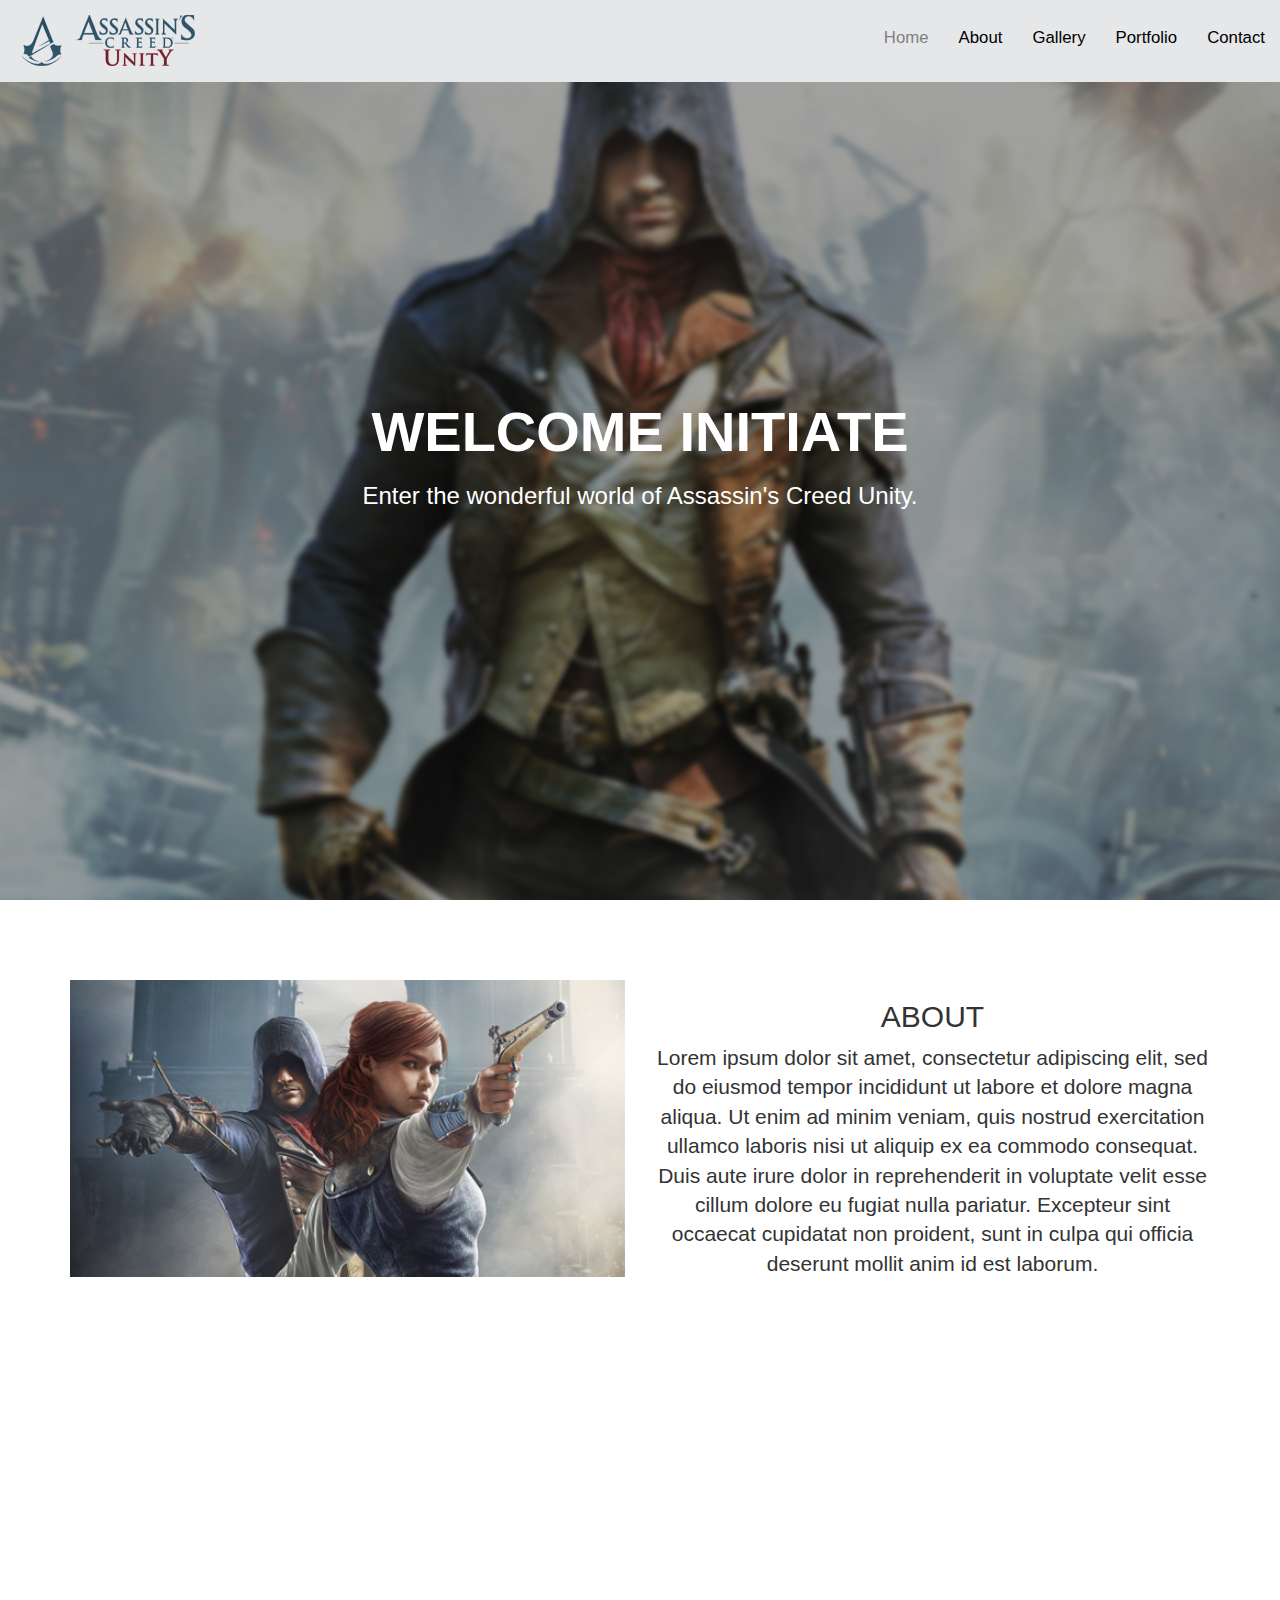
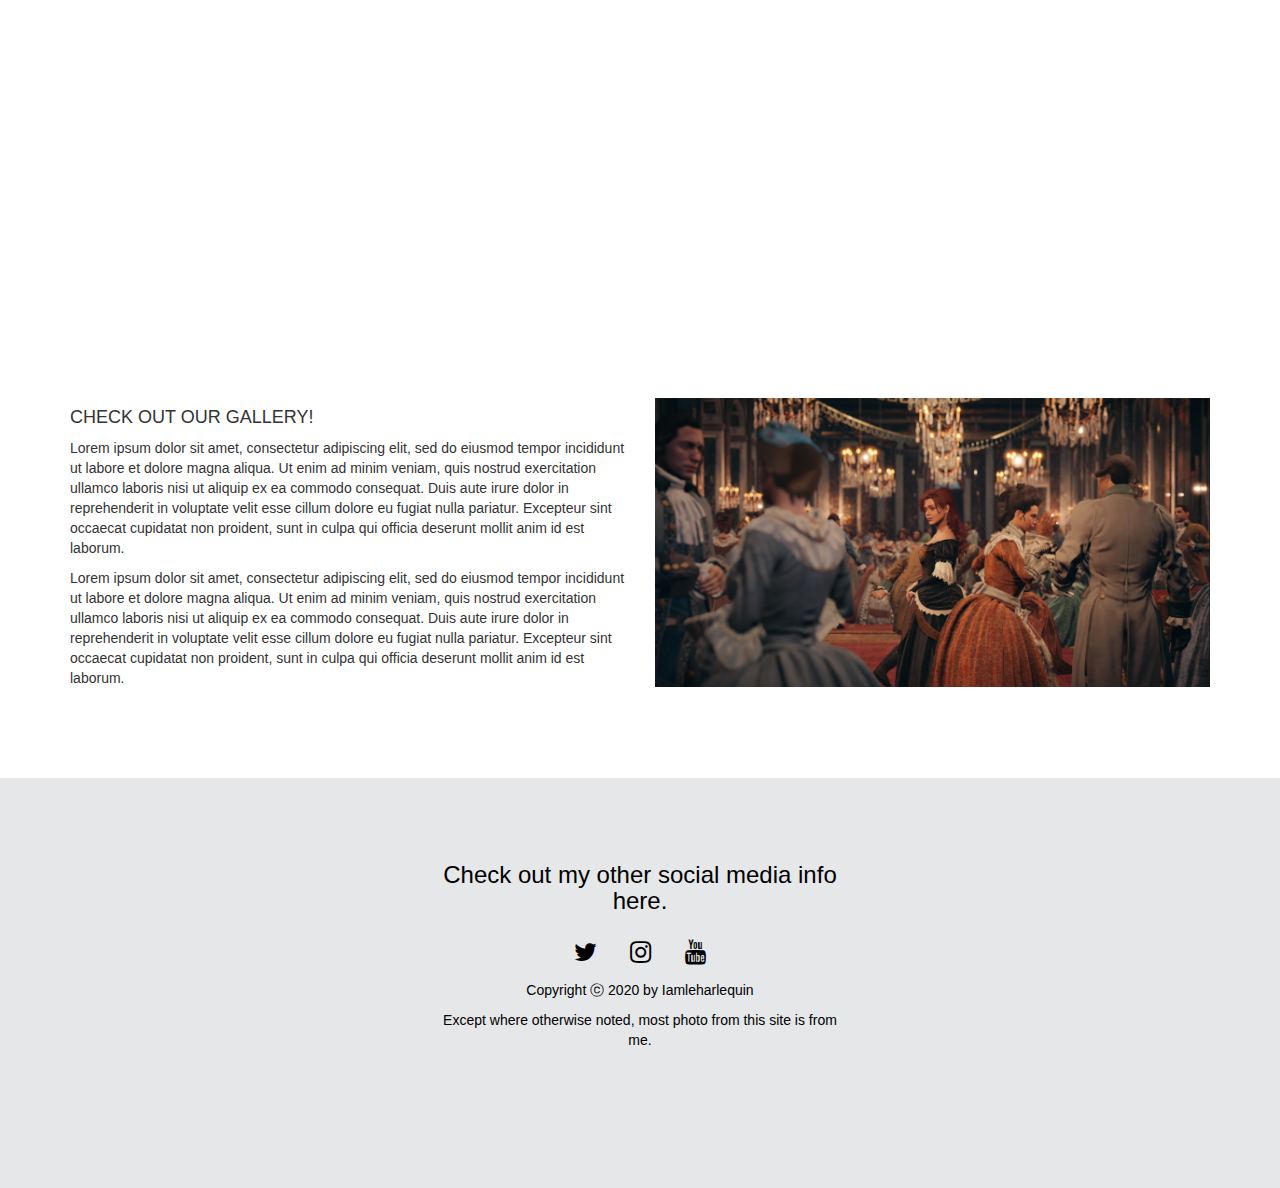
<file: landing_page/index.html>
<!DOCTYPE html>
<html>
<head>
  <title>AC UNITY FANGUIDE</title>
  <link rel = "icon" href = "img/icon.png" type = "image/x-icon"> 
  <meta name="viewport" content="width=device-width, initial-scale=1">
  <link rel="stylesheet" href="https://maxcdn.bootstrapcdn.com/bootstrap/3.3.7/css/bootstrap.min.css">
  <link rel="stylesheet" href="https://cdnjs.cloudflare.com/ajax/libs/font-awesome/4.7.0/css/font-awesome.min.css">
  <script src="https://ajax.googleapis.com/ajax/libs/jquery/3.2.1/jquery.min.js"></script>
  <script src="https://maxcdn.bootstrapcdn.com/bootstrap/3.3.7/js/bootstrap.min.js"></script>
  <link href="style.css" rel="stylesheet" />
</head>

<body>
    <nav class="navbar navbar-default navbar-fixed-top" role="navigation">
        <div class="container-fluid">
            <div class="navbar-header">
                <button type="button" class="navbar-toggle" data-toggle="collapse" data-target="#navbar-collapse-main">
                    <span class="sr-only">Toggle navigation</span>
                    <span class="icon-bar"></span>
                    <span class="icon-bar"></span>
                    <span class="icon-bar"></span>
                </button>
                <a class="navbar-logo" href="#"><img src="img/logo001.png"></a>
            </div>
            <div class="collapse navbar-collapse" id="navbar-collapse-main">
                <ul class="nav navbar-nav navbar-right">
                    <li><a class="active" href="#">Home</a></li>
                    <li><a href="#">About</a></li>
                    <li><a href="#">Gallery</a></li>
                    <li><a href="#">Portfolio</a></li>
                    <li><a href="#">Contact</a></li>
                </ul>
            </div>
        </div>
    </nav>

    <div id="home">
        <div class="landing-text">
            <h1>WELCOME INITIATE</h1>
            <h3>Enter the wonderful world of Assassin's Creed Unity.</h3>
            
        </div>
    </div>


    <div class="padding">
        <div class="container">
            <div class="row">
                <div class="col-sm-6 center">
                    <img src="img/ae.png">
                </div>
                <div class="col-sm-6 text-center">
                    <h2>ABOUT</h2>
                    <p class="lead">Lorem ipsum dolor sit amet, consectetur adipiscing elit, sed do eiusmod tempor incididunt ut labore et dolore magna aliqua. 
                        Ut enim ad minim veniam, quis nostrud exercitation ullamco laboris nisi ut aliquip ex ea commodo consequat. 
                        Duis aute irure dolor in reprehenderit in voluptate velit esse cillum dolore eu fugiat nulla pariatur. 
                        Excepteur sint occaecat cupidatat non proident, sunt in culpa qui officia deserunt mollit anim id est laborum.</p>
                        
                        
                </div>
            </div>
        </div>
    </div>

    <div id="fixed">

    </div>

    <div class="padding">
        <div class="container">
            <div class="row">
                <div class="col-sm-6">
                    <h4>CHECK OUT OUR GALLERY!</h4>
                    <p>Lorem ipsum dolor sit amet, consectetur adipiscing elit, sed do eiusmod tempor incididunt ut labore et dolore magna aliqua. 
                        Ut enim ad minim veniam, quis nostrud exercitation ullamco laboris nisi ut aliquip ex ea commodo consequat. 
                        Duis aute irure dolor in reprehenderit in voluptate velit esse cillum dolore eu fugiat nulla pariatur. 
                        Excepteur sint occaecat cupidatat non proident, sunt in culpa qui officia deserunt mollit anim id est laborum.</p>
                    <p>Lorem ipsum dolor sit amet, consectetur adipiscing elit, sed do eiusmod tempor incididunt ut labore et dolore magna aliqua. 
                        Ut enim ad minim veniam, quis nostrud exercitation ullamco laboris nisi ut aliquip ex ea commodo consequat. 
                        Duis aute irure dolor in reprehenderit in voluptate velit esse cillum dolore eu fugiat nulla pariatur. 
                        Excepteur sint occaecat cupidatat non proident, sunt in culpa qui officia deserunt mollit anim id est laborum.</p>
                        
                        
                </div>

                <div class="col-sm-6">
                    <img src="img/gallery.png">
                </div>
                
            </div>
        </div>
    </div>

    <footer class="container-fluid text-center">
        <div class="row">
            <div class="col-sm-4">
                
            </div>
            <div class="col-sm-4">
                <h3>Check out my other social media info here.</h3>
                <a href="https://twitter.com/YemQuin"><i class="fa fa-twitter"></i></a>
                <a href="https://www.instagram.com/harlientrash.cos/"><i class="fa fa-instagram"></i></a>
                <a href="https://www.youtube.com/channel/UCMg2jKuDtO7F-k5ptCAsQlw"><i class="fa fa-youtube"></i></a>

                <p>Copyright ⓒ 2020 by Iamleharlequin</p>
                <p>Except where otherwise noted, most photo from this site is from me.</p>
            </div>
            <div class="col-sm-4">
                
            </div>
        </div>
    </footer>













  <script src="https://code.jquery.com/jquery-3.4.1.slim.min.js" integrity="sha384-J6qa4849blE2+poT4WnyKhv5vZF5SrPo0iEjwBvKU7imGFAV0wwj1yYfoRSJoZ+n" crossorigin="anonymous"></script>
  <script src="https://cdn.jsdelivr.net/npm/popper.js@1.16.0/dist/umd/popper.min.js" integrity="sha384-Q6E9RHvbIyZFJoft+2mJbHaEWldlvI9IOYy5n3zV9zzTtmI3UksdQRVvoxMfooAo" crossorigin="anonymous"></script>
  <script src="https://stackpath.bootstrapcdn.com/bootstrap/4.4.1/js/bootstrap.min.js" integrity="sha384-wfSDF2E50Y2D1uUdj0O3uMBJnjuUD4Ih7YwaYd1iqfktj0Uod8GCExl3Og8ifwB6" crossorigin="anonymous"></script>


</body>
</html>
</file>
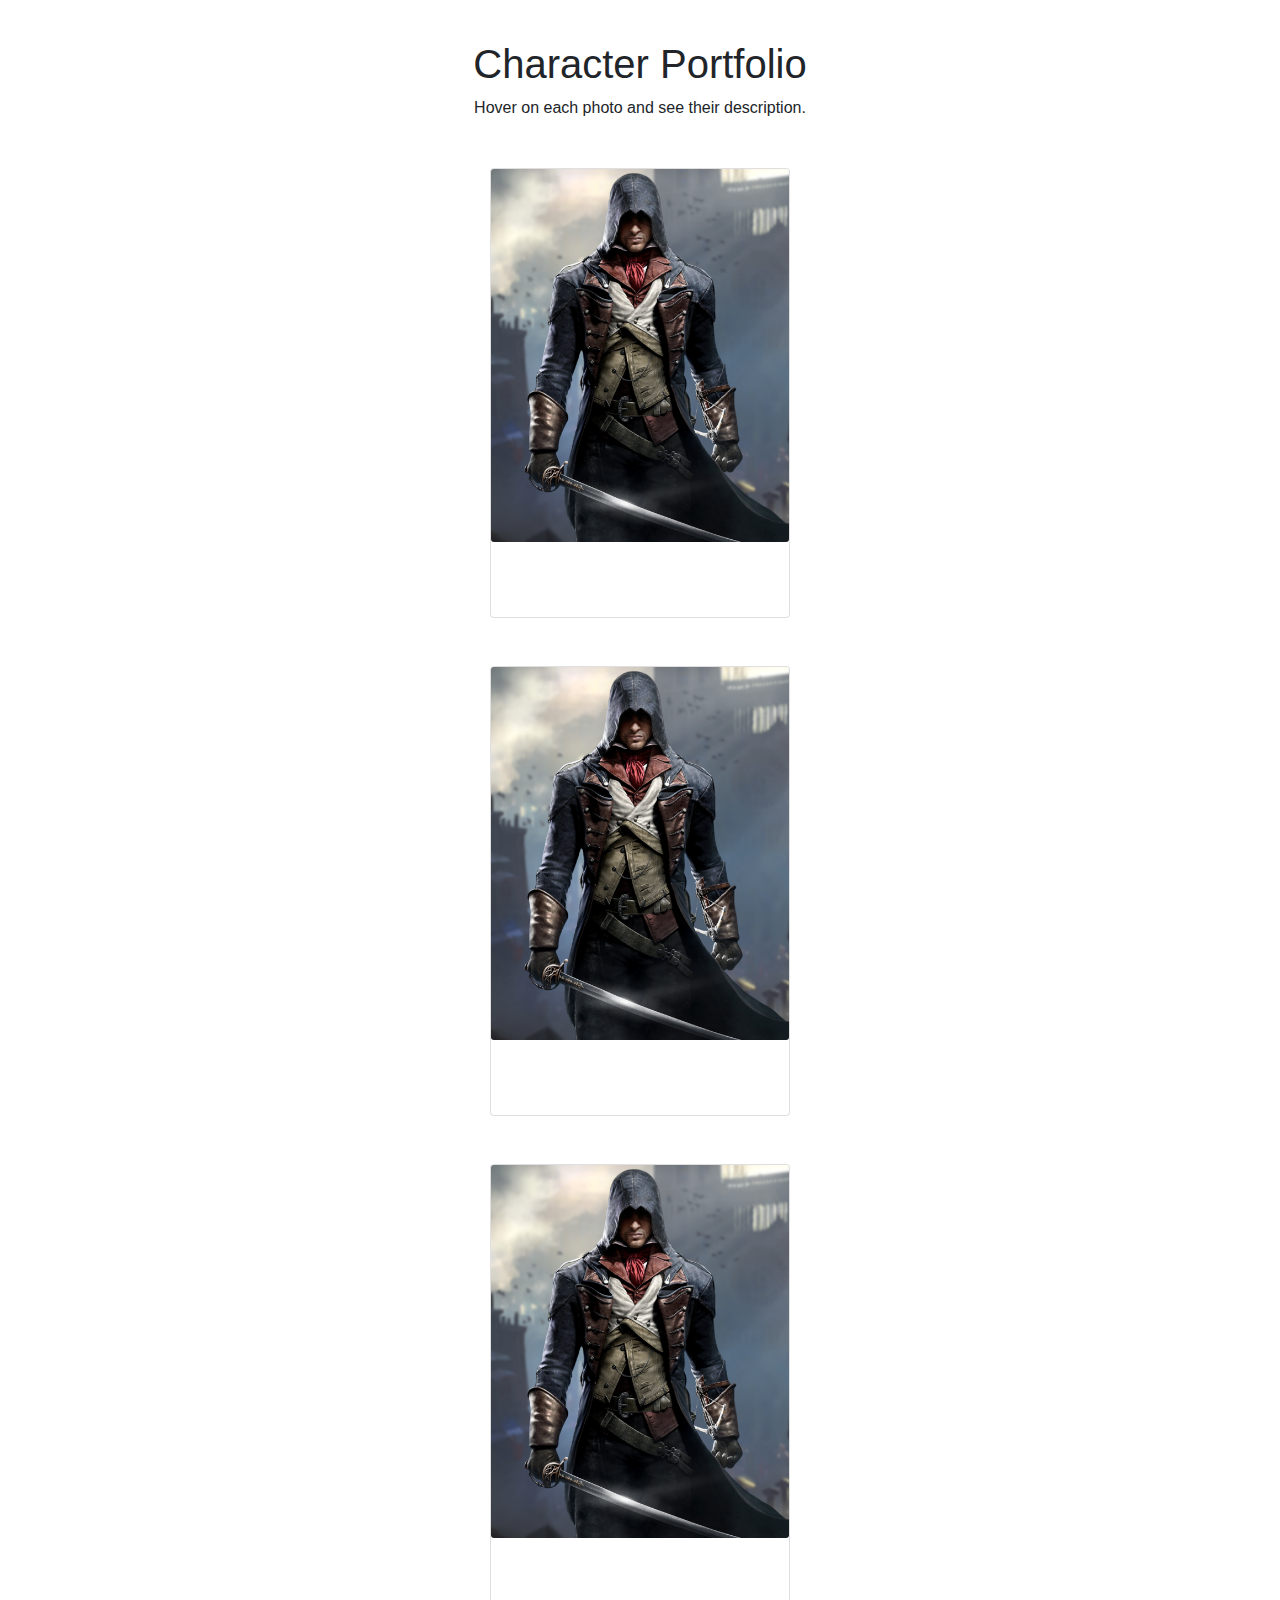
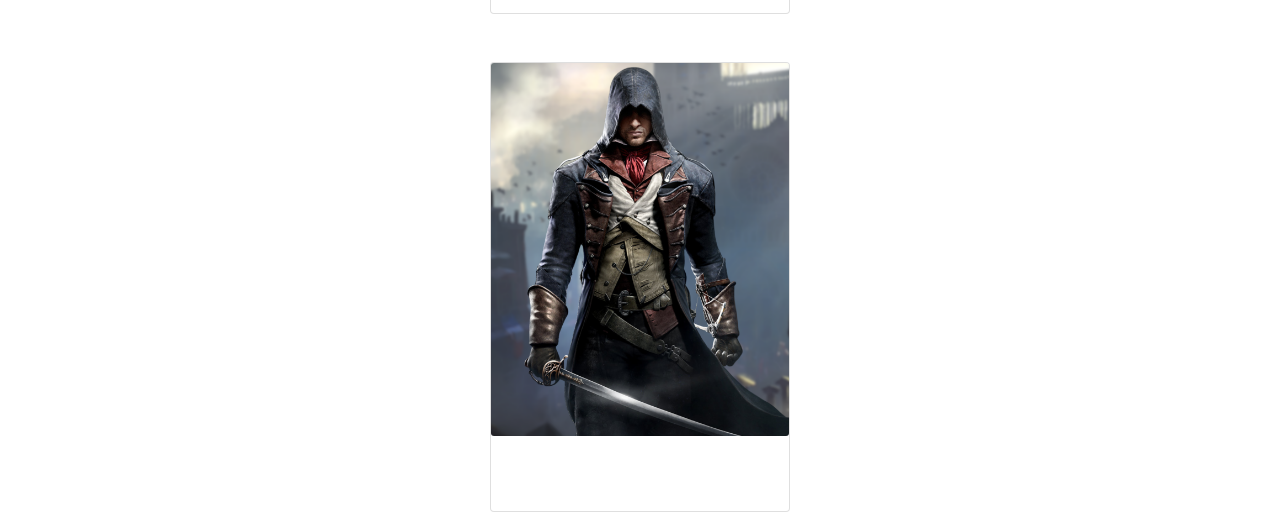
<file: portfolio/index.html>
<!doctype html>
<html lang="en">
  <head>
    <!-- Required meta tags -->
    <meta charset="utf-8">
    <meta name="viewport" content="width=device-width, initial-scale=1, shrink-to-fit=no">

    <!-- Bootstrap CSS -->
    <link rel="stylesheet" href="https://stackpath.bootstrapcdn.com/bootstrap/4.4.1/css/bootstrap.min.css" integrity="sha384-Vkoo8x4CGsO3+Hhxv8T/Q5PaXtkKtu6ug5TOeNV6gBiFeWPGFN9MuhOf23Q9Ifjh" crossorigin="anonymous">
    <link rel="stylesheet" href="style.css">
    <title>CHARACTER PORTFOLIO</title>
  </head>
  <body>
    
    <div class="title">

        <h1>Character Portfolio</h1>
        <p>Hover on each photo and see their description.</p>

    </div>

    <div class="card-container mx-auto mt-5">
        <div class="card card-front">
          <img class="card-img" src="img/001.png" alt="Card image cap">
          <div class="card-body">
            
          </div>
        </div>
        <div class="card card-back">
          <div class="card-body bg-warning">
            <div class="back-description">

                <h2>Arno Victor Dorian</h2>
                <h4>Birthday: 26 August 1768 </h4>
                <h4>Affiliation: Assassin</h4>
                <h4>Description:</h4>
                <p>Arno Victor Dorian (born 1768) was a member of the French Brotherhood 
                of Assassins and a Master Assassin during the French Revolution.
                He is also the main character of the game.</p>

            </div>
          </div>
        </div>
    </div>
    
    <div class="card-container mx-auto mt-5">
        <div class="card card-front">
          <img class="card-img" src="img/001.png" alt="Card image cap">
          <div class="card-body">
            
          </div>
        </div>
        <div class="card card-back">
          <div class="card-body bg-warning">
            <div class="back-description">

                <h2>Arno Victor Dorian</h2>
                <h4>Birthday: 26 August 1768 </h4>
                <h4>Affiliation: Assassin</h4>
                <h4>Description:</h4>
                <p>Arno Victor Dorian (born 1768) was a member of the French Brotherhood 
                of Assassins and a Master Assassin during the French Revolution.
                He is also the main character of the game.</p>

            </div>
          </div>
        </div>
    </div>


    <div class="card-container mx-auto mt-5">
        <div class="card card-front">
          <img class="card-img" src="img/001.png" alt="Card image cap">
          <div class="card-body">
            
          </div>
        </div>
        <div class="card card-back">
          <div class="card-body bg-warning">
            <div class="back-description">

                <h2>Arno Victor Dorian</h2>
                <h4>Birthday: 26 August 1768 </h4>
                <h4>Affiliation: Assassin</h4>
                <h4>Description:</h4>
                <p>Arno Victor Dorian (born 1768) was a member of the French Brotherhood 
                of Assassins and a Master Assassin during the French Revolution.
                He is also the main character of the game.</p>

            </div>
          </div>
        </div>
    </div>


    <div class="card-container mx-auto mt-5">
        <div class="card card-front">
          <img class="card-img" src="img/001.png" alt="Card image cap">
          <div class="card-body">
            
          </div>
        </div>
        <div class="card card-back">
          <div class="card-body bg-warning">
            <div class="back-description">

                <h2>Arno Victor Dorian</h2>
                <h4>Birthday: 26 August 1768 </h4>
                <h4>Affiliation: Assassin</h4>
                <h4>Description:</h4>
                <p>Arno Victor Dorian (born 1768) was a member of the French Brotherhood 
                of Assassins and a Master Assassin during the French Revolution.
                He is also the main character of the game.</p>

            </div>
          </div>
        </div>
    </div>


    

    <!-- Optional JavaScript -->
    <!-- jQuery first, then Popper.js, then Bootstrap JS -->
    <script src="https://code.jquery.com/jquery-3.4.1.slim.min.js" integrity="sha384-J6qa4849blE2+poT4WnyKhv5vZF5SrPo0iEjwBvKU7imGFAV0wwj1yYfoRSJoZ+n" crossorigin="anonymous"></script>
    <script src="https://cdn.jsdelivr.net/npm/popper.js@1.16.0/dist/umd/popper.min.js" integrity="sha384-Q6E9RHvbIyZFJoft+2mJbHaEWldlvI9IOYy5n3zV9zzTtmI3UksdQRVvoxMfooAo" crossorigin="anonymous"></script>
    <script src="https://stackpath.bootstrapcdn.com/bootstrap/4.4.1/js/bootstrap.min.js" integrity="sha384-wfSDF2E50Y2D1uUdj0O3uMBJnjuUD4Ih7YwaYd1iqfktj0Uod8GCExl3Og8ifwB6" crossorigin="anonymous"></script>
  </body>
</html>
</file>
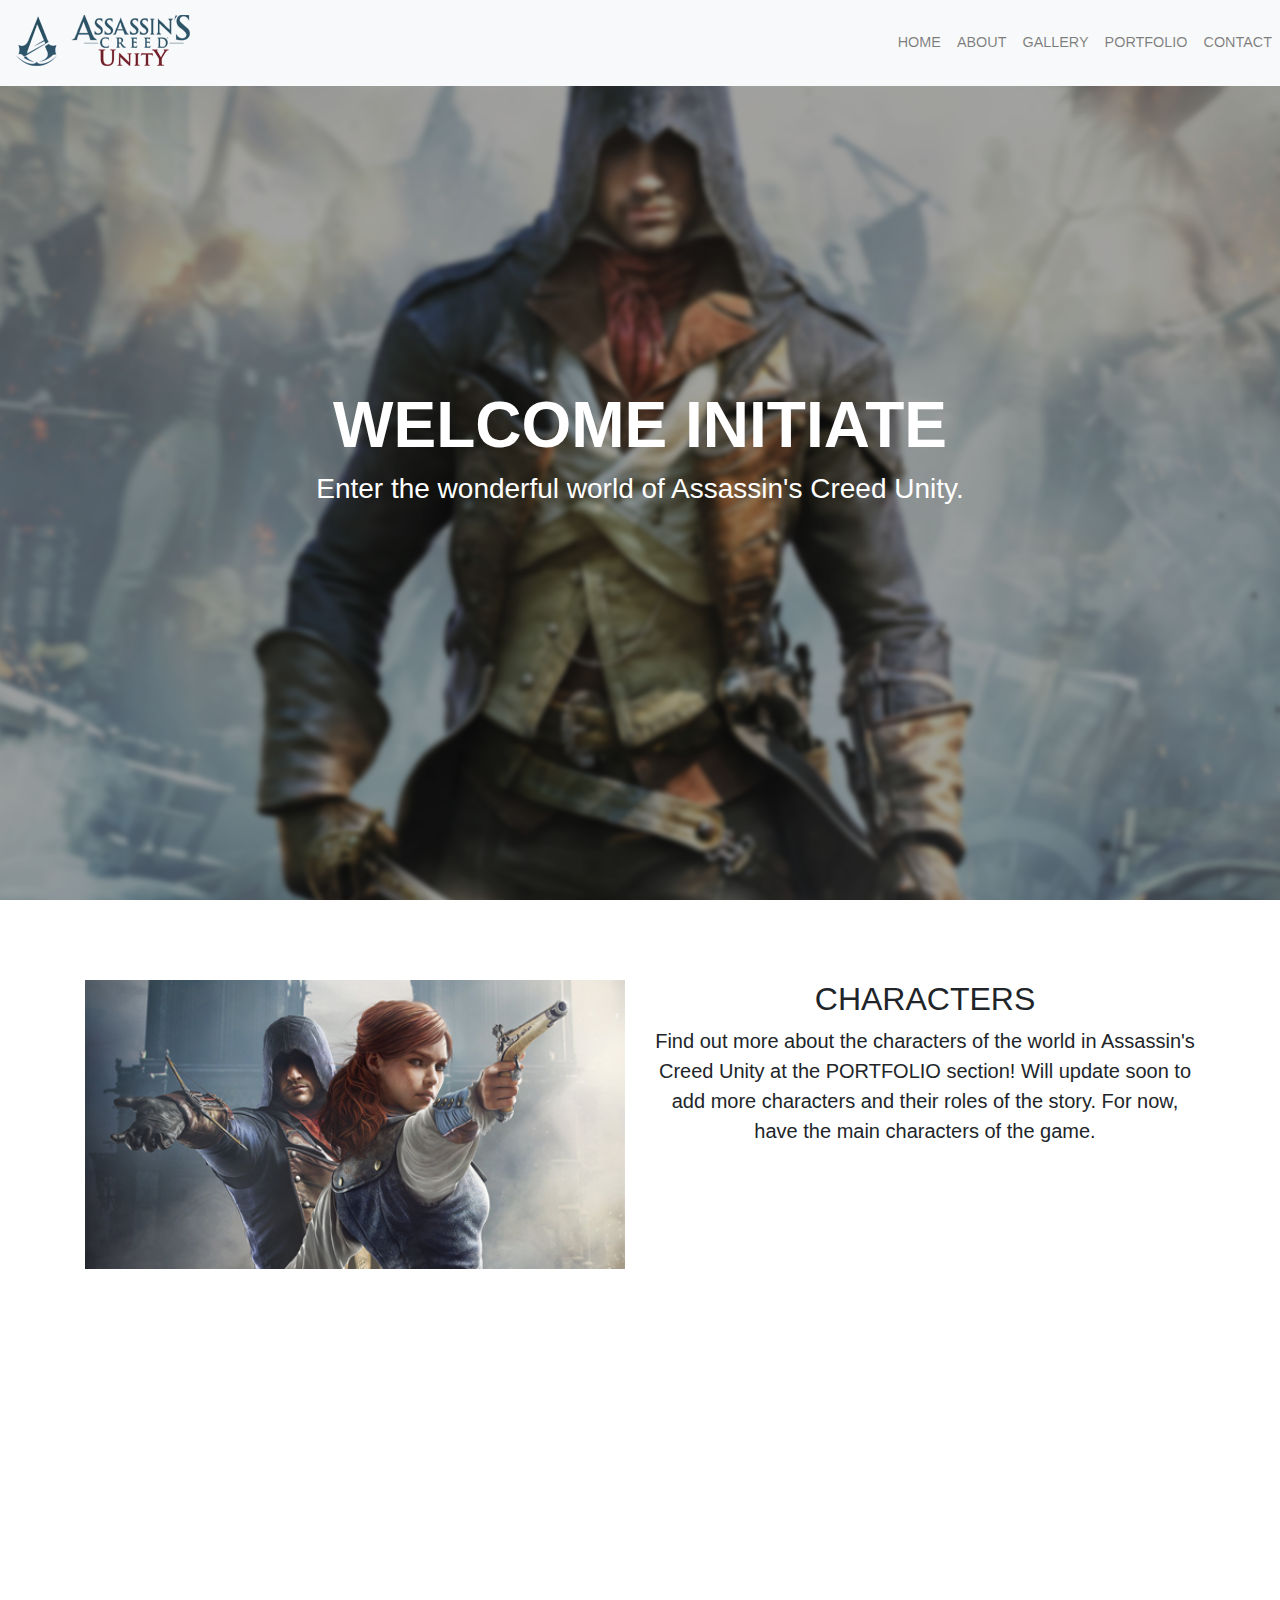
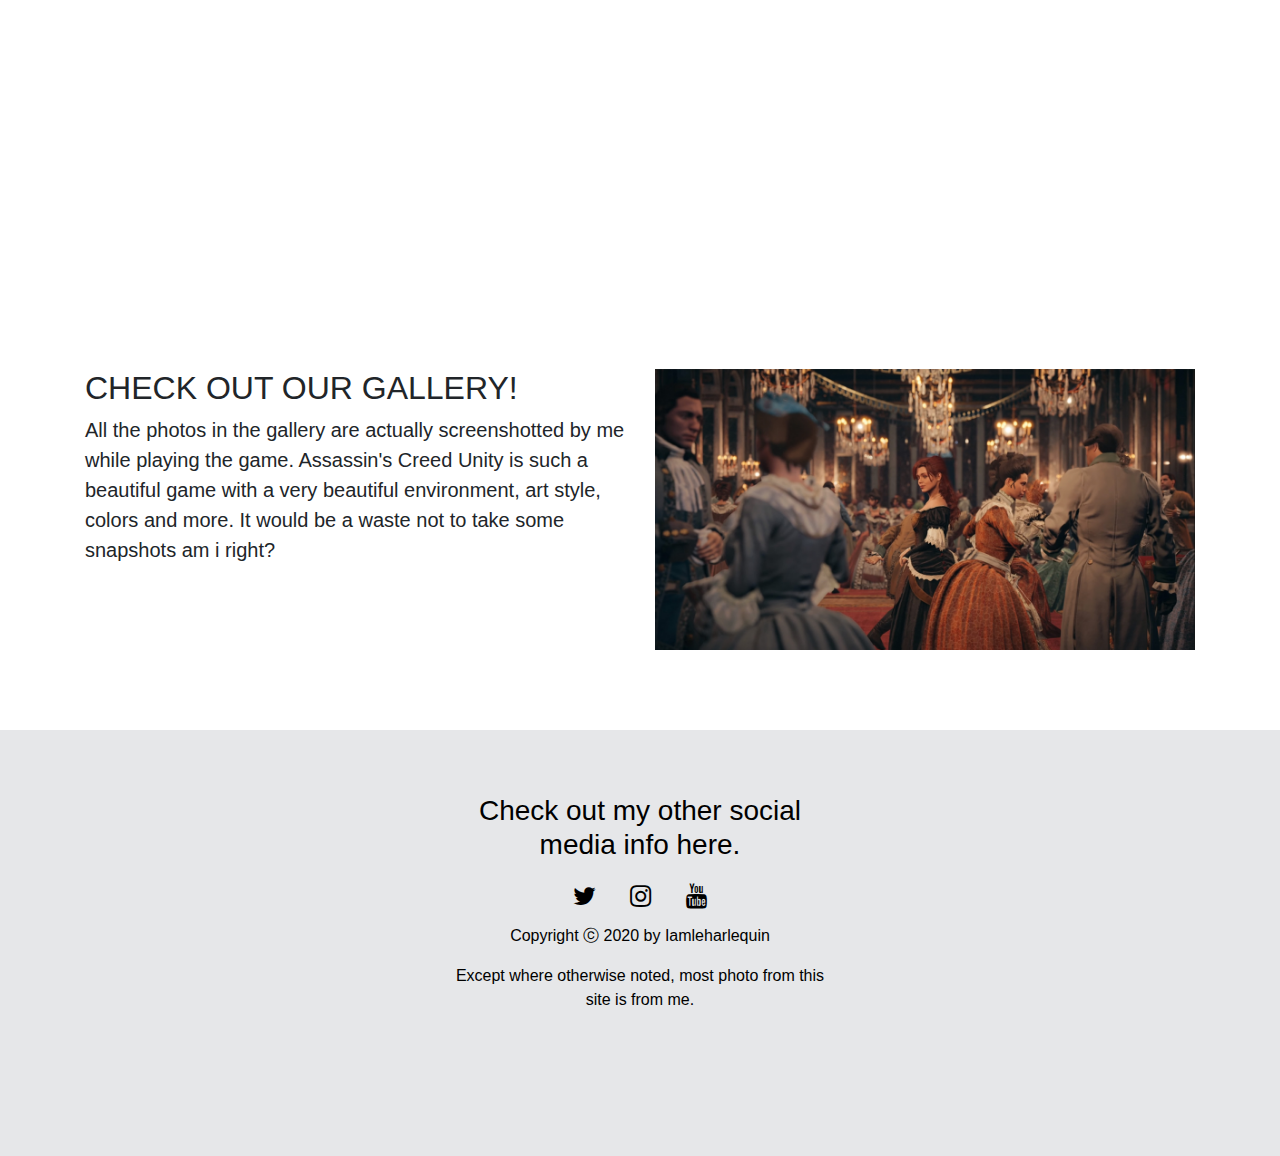
<file: lp_index.html>
<!DOCTYPE html>
<html>
<head>
  <title>AC UNITY FANGUIDE</title>
  <link rel = "icon" href = "lp_img/icon.png" type = "image/x-icon"> 
  <meta name="viewport" content="width=device-width, initial-scale=1">
  <link rel="stylesheet" href="https://stackpath.bootstrapcdn.com/bootstrap/4.4.1/css/bootstrap.min.css" integrity="sha384-Vkoo8x4CGsO3+Hhxv8T/Q5PaXtkKtu6ug5TOeNV6gBiFeWPGFN9MuhOf23Q9Ifjh" crossorigin="anonymous">
  <link rel="stylesheet" href="https://cdnjs.cloudflare.com/ajax/libs/font-awesome/4.7.0/css/font-awesome.min.css">
  <script src="https://ajax.googleapis.com/ajax/libs/jquery/3.2.1/jquery.min.js"></script>
  <script src="https://maxcdn.bootstrapcdn.com/bootstrap/3.3.7/js/bootstrap.min.js"></script>
  <link href="lp_style.css" rel="stylesheet" />
</head>

<body>
    <!------N A V B A R------>
    <div class="wrapper">
        <nav class="navbar navbar-expand-lg navbar-light bg-light fixed-top">
            <a class="navbar-brand" href="lp_index.html"><img src="about_img/logo001.png"></a>
                <button class="navbar-toggler" type="button" data-toggle="collapse" data-target="#navbarNav" aria-controls="navbarNav" aria-expanded="false" aria-label="Toggle navigation">
                    <span class="navbar-toggler-icon"></span>
                </button>
            <div class="collapse navbar-collapse" id="navbarNav">
                <ul class="navbar-nav ml-auto">
                    <li class="nav-item">
                        <a class="nav-link" href="#">HOME</a>
                    </li>
                    <li class="nav-item">
                        <a class="nav-link" href="about_index.html">ABOUT</a>
                    </li>
                    <li class="nav-item">
                        <a class="nav-link" href="gallery_index.html">GALLERY</a>
                    </li>
                    <li class="nav-item">
                        <a class="nav-link" href="po_index.html">PORTFOLIO</a>
                    </li>
                    <li class="nav-item">
                        <a class="nav-link" href="contact_index.html">CONTACT</a>
                    </li>
                </ul>
            </div>
            </nav>
    </div>

    <div id="home">
        <div class="landing-text">
            <h1>WELCOME INITIATE</h1>
            <h3>Enter the wonderful world of Assassin's Creed Unity.</h3>
            
        </div>
    </div>


    <div class="padding">
        <div class="container">
            <div class="row">
                <div class="col-sm-6 center">
                    <img src="lp_img/ae.png">
                </div>
                <div class="col-sm-6 text-center">
                    <h2>CHARACTERS</h2>
                    <p class="lead">Find out more about the characters of the world in Assassin's Creed Unity at the PORTFOLIO section! Will update soon to add more characters and their roles of the story. For now, have the main characters of the game.</p>
                        
                        
                </div>
            </div>
        </div>
    </div>

    <div id="fixed">

    </div>

    <div class="padding">
        <div class="container">
            <div class="row">
                <div class="col-sm-6">
                    <h2>CHECK OUT OUR GALLERY!</h2>
                    <p class="lead">All the photos in the gallery are actually screenshotted by me while playing the game. Assassin's Creed Unity is such a beautiful game with a very beautiful environment, art style, colors and more. It would be a waste not to take some snapshots am i right?</p>
                    
                        
                        
                </div>

                <div class="col-sm-6">
                    <img src="lp_img/gallery.png">
                </div>
                
            </div>
        </div>
    </div>

    <footer class="container-fluid text-center">
        <div class="row">
            <div class="col-sm-4">
                
            </div>
            <div class="col-sm-4">
                <h3>Check out my other social media info here.</h3>
                <a href="https://twitter.com/YemQuin"><i class="fa fa-twitter"></i></a>
                <a href="https://www.instagram.com/harlientrash.cos/"><i class="fa fa-instagram"></i></a>
                <a href="https://www.youtube.com/channel/UCMg2jKuDtO7F-k5ptCAsQlw"><i class="fa fa-youtube"></i></a>

                <p>Copyright ⓒ 2020 by Iamleharlequin</p>
                <p>Except where otherwise noted, most photo from this site is from me.</p>
            </div>
            <div class="col-sm-4">
                
            </div>
        </div>
    </footer>













  <script src="https://code.jquery.com/jquery-3.4.1.slim.min.js" integrity="sha384-J6qa4849blE2+poT4WnyKhv5vZF5SrPo0iEjwBvKU7imGFAV0wwj1yYfoRSJoZ+n" crossorigin="anonymous"></script>
  <script src="https://cdn.jsdelivr.net/npm/popper.js@1.16.0/dist/umd/popper.min.js" integrity="sha384-Q6E9RHvbIyZFJoft+2mJbHaEWldlvI9IOYy5n3zV9zzTtmI3UksdQRVvoxMfooAo" crossorigin="anonymous"></script>
  <script src="https://stackpath.bootstrapcdn.com/bootstrap/4.4.1/js/bootstrap.min.js" integrity="sha384-wfSDF2E50Y2D1uUdj0O3uMBJnjuUD4Ih7YwaYd1iqfktj0Uod8GCExl3Og8ifwB6" crossorigin="anonymous"></script>


</body>
</html>
</file>
<file: landing_page/style.css>
html, body{
    height: 100%;
    width: 100%;

}

.navbar{
    background-color:#e6e7e9;
    padding: 1% 0;
    font-size: 1.2em;
}

.navbar-brand{
    min-height: 55px;
    padding: 0 15px 5px;
}

.navbar-default .navbar-nav li a{
    color: black;
}

.navbar-default .navbar-nav li a:hover, .navbar-default .navbar-nav li a.active{
    color: gray;
}

#home{
    background: url(img/hArno.png) no-repeat center center fixed;
    display: table;
    height: 100%;
    position: relative;
    width: 100%;
    background-size: cover;
}

.landing-text{
    display: table-cell;
    text-align: center;
    vertical-align: middle;
}

.landing-text h1{
    font-weight: bold;
    font-size: 400%;
    
    color: #ffffff;
}

.landing-text h3{
    color: #ffffff;
}

.padding{
    padding: 80px 0;
}

.padding img{
    width: 100%;
}

#fixed{
    background: url(img/background.png) no-repeat center center fixed;
    display: table;
    height:60%;
    position: relative;
    width: 100%;
    background-size: cover;
}

footer{
    width: 100%;
    background-color: #e6e7e9;
    padding: 5% 5% 10% 5%;
    color: black;

}
.fa{
    padding: 15px;
    font-size: 25px;
    color: black;
}

.fa:hover{
    color: gray;
    text-decoration: none;
}
</file>
<file: portfolio/style.css>
.title{
    text-align: center;
    margin: 40px auto 30px;
}

.card-container{
	position: relative;
	width: 300px;
    height: 450px;
    margin: auto;
}

.card-container:hover .card-front{
	transform: rotateY(180deg);
}

.card-container:hover .card-back{
	transform: rotateY(0deg);
}

.card-back{
	transform: rotateY(180deg);
}

.card{
	position: absolute;
	height: 100%;
	width: 100%;
	transition: all 0.9s;
	backface-visibility: hidden;
}

.card-back .card-body{
	
	height: 45%;
    text-align: center;
    background-color: #001a34;
}
</file>
<file: lp_style.css>
html, body{
    height: 100%;
    width: 100%;

}

.navbar{
    background-color:#e6e7e9;
    padding: 1% 0;
    font-size: 0.90em;
}

.navbar-brand{
    min-height: 40px;
    padding: 0 10px 5px;
}



#home{
    background: url(lp_img/hArno.png) no-repeat center center fixed;
    display: table;
    height: 100%;
    position: relative;
    width: 100%;
    background-size: cover;
}

.landing-text{
    display: table-cell;
    text-align: center;
    vertical-align: middle;
}

.landing-text h1{
    font-weight: bold;
    font-size: 400%;
    
    color: #ffffff;
}

.landing-text h3{
    color: #ffffff;
}

.padding{
    padding: 80px 0;
}

.padding img{
    width: 100%;
}

#fixed{
    background: url(lp_img/background.png) no-repeat center center fixed;
    display: table;
    height:60%;
    position: relative;
    width: 100%;
    background-size: cover;
}

footer{
    width: 100%;
    background-color: #e6e7e9;
    padding: 5% 5% 10% 5%;
    color: black;

}
.fa{
    padding: 15px;
    font-size: 25px;
    color: black;
}

.fa:hover{
    color: gray;
    text-decoration: none;
}
</file>
